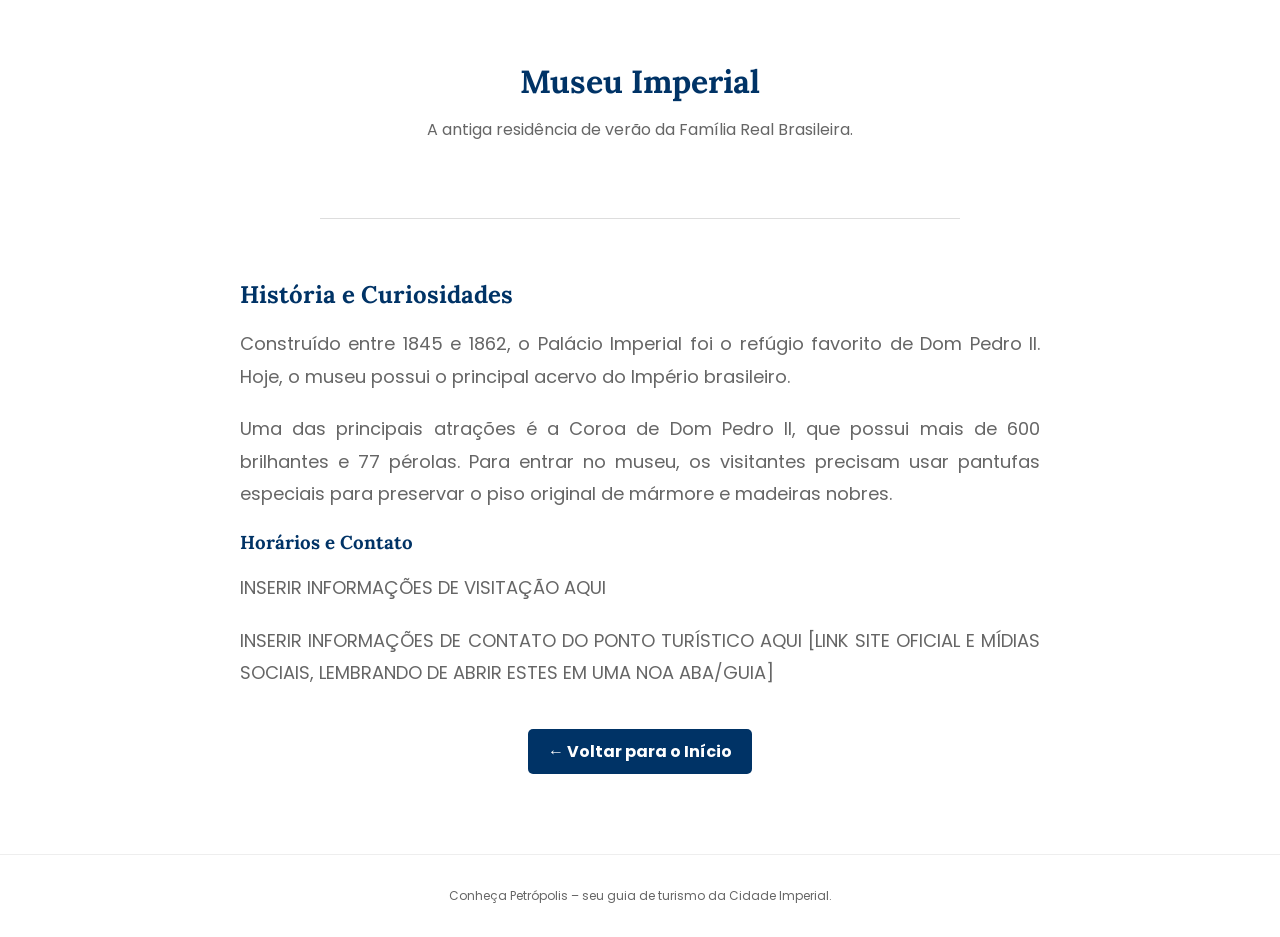
<file: pages/museu-imperial.html>
<!-- Nessa página é necessário que a foto do ponto turístico em questão esteja como plano de fundo (background); encontrem soluções para manter o texto legível. -->

<!doctype html>
<html lang="pt-br">
  <head>
    <meta charset="UTF-8" />
    <title>Museu Imperial - Detalhes</title>
    <link rel="stylesheet" href="museu-imperial-style.css" />
    <link rel="preconnect" href="https://fonts.googleapis.com" />
    <link rel="preconnect" href="https://fonts.gstatic.com" crossorigin />
    <link
      href="https://fonts.googleapis.com/css2?family=Lora:ital,wght@0,400..700;1,400..700&family=Poppins:ital,wght@0,100;0,200;0,300;0,400;0,500;0,600;0,700;0,800;0,900;1,100;1,200;1,300;1,400;1,500;1,600;1,700;1,800;1,900&display=swap"
      rel="stylesheet"
    />
  </head>
  <body>
    <div id="topo-pagina">
      <h1>Museu Imperial</h1>
      <p>A antiga residência de verão da Família Real Brasileira.</p>
    </div>

    <hr />

    <div class="conteudo-detalhado">
      <!-- <img
        src="https://via.placeholder.com/800x400"
        alt="Fachada do Museu Imperial"
        class="imagem-destaque"
      /> -->

      <div class="texto-historia">
        <h2>História e Curiosidades</h2>
        <p class="descricao">
          Construído entre 1845 e 1862, o Palácio Imperial foi o refúgio
          favorito de Dom Pedro II. Hoje, o museu possui o principal acervo do
          Império brasileiro.
        </p>
        <p class="descricao">
          Uma das principais atrações é a Coroa de Dom Pedro II, que possui mais
          de 600 brilhantes e 77 pérolas. Para entrar no museu, os visitantes
          precisam usar pantufas especiais para preservar o piso original de
          mármore e madeiras nobres.
        </p>

        <h3>Horários e Contato</h3>

        <p class="descricao">INSERIR INFORMAÇÕES DE VISITAÇÃO AQUI</p>

        <p class="descricao">
          INSERIR INFORMAÇÕES DE CONTATO DO PONTO TURÍSTICO AQUI [LINK SITE
          OFICIAL E MÍDIAS SOCIAIS, LEMBRANDO DE ABRIR ESTES EM UMA NOA
          ABA/GUIA]
        </p>
      </div>

      <div class="navegacao">
        <a href="index.html" class="botao-voltar">← Voltar para o Início</a>
      </div>
    </div>

    <div id="rodape">
      <p>Conheça Petrópolis &ndash; seu guia de turismo da Cidade Imperial.</p>
    </div>
  </body>
</html>
</file>
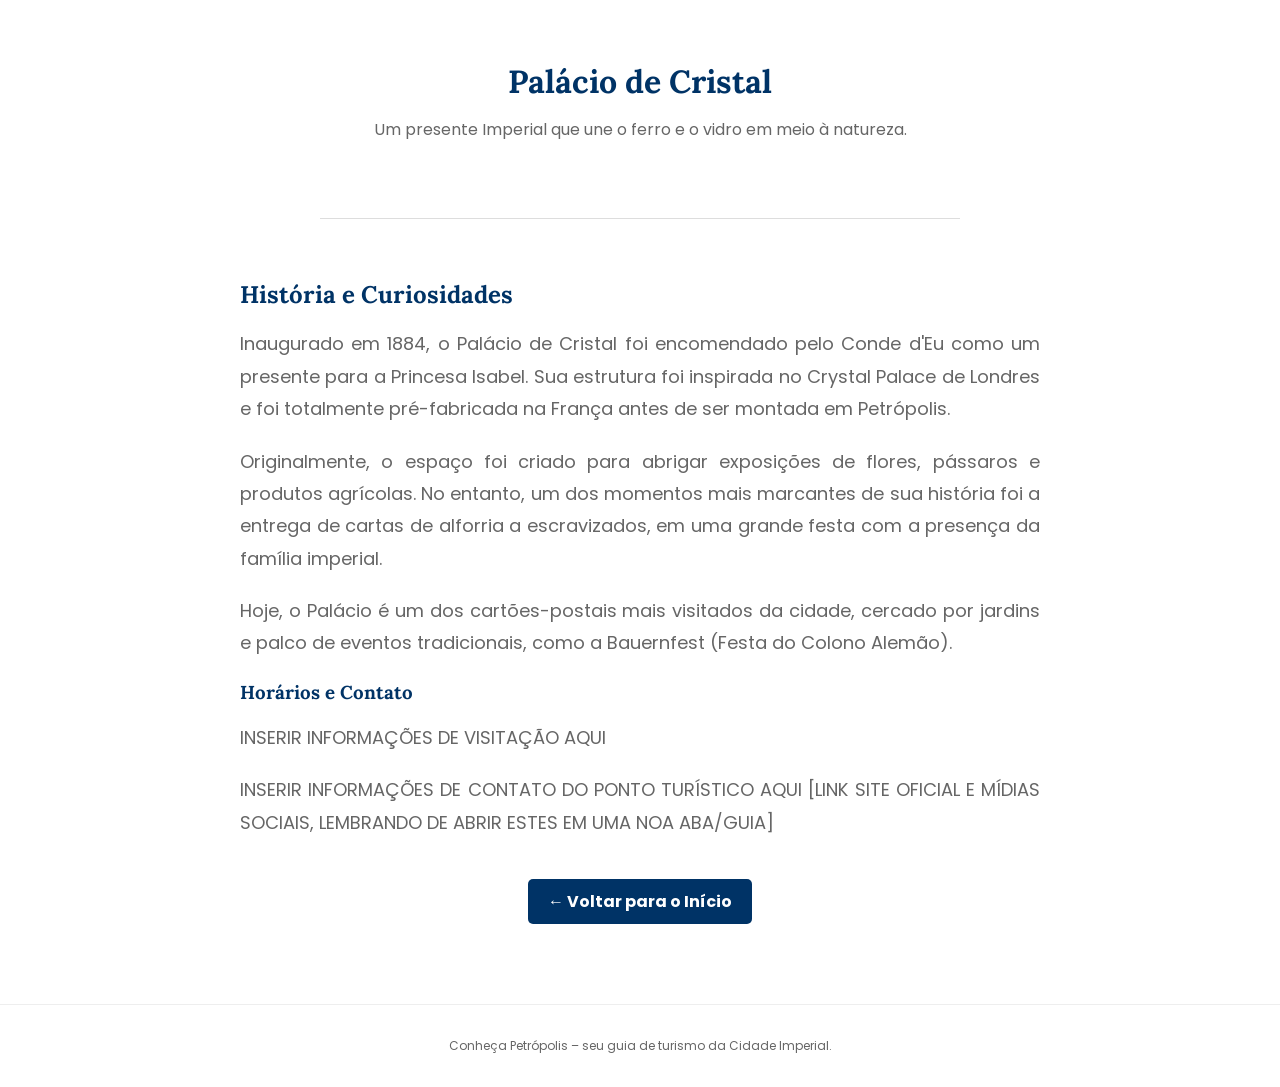
<file: pages/palacio-cristal.html>
<!-- Nessa página é necessário que a foto do ponto turístico em questão esteja como plano de fundo (background); encontrem soluções para manter o texto legível. -->

<!doctype html>
<html lang="pt-br">
  <head>
    <meta charset="UTF-8" />
    <title>Palácio de Cristal - Detalhes</title>
    <link rel="stylesheet" href="palacio-cristal-style.css" />
    <link rel="preconnect" href="https://fonts.googleapis.com" />
    <link rel="preconnect" href="https://fonts.gstatic.com" crossorigin />
    <link
      href="https://fonts.googleapis.com/css2?family=Lora:ital,wght@0,400..700;1,400..700&family=Poppins:ital,wght@0,100;0,200;0,300;0,400;0,500;0,600;0,700;0,800;0,900;1,100;1,200;1,300;1,400;1,500;1,600;1,700;1,800;1,900&display=swap"
      rel="stylesheet"
    />
  </head>
  <body>
    <div id="topo-pagina">
      <h1>Palácio de Cristal</h1>
      <p>Um presente Imperial que une o ferro e o vidro em meio à natureza.</p>
    </div>

    <hr />

    <div class="conteudo-detalhado">
      <!-- <img
        src="https://via.placeholder.com/800x400"
        alt="Fachada do Museu Imperial"
        class="imagem-destaque"
      /> -->

      <div class="texto-historia">
        <h2>História e Curiosidades</h2>
        <p class="descricao">
          Inaugurado em 1884, o Palácio de Cristal foi encomendado pelo Conde
          d'Eu como um presente para a Princesa Isabel. Sua estrutura foi
          inspirada no Crystal Palace de Londres e foi totalmente pré-fabricada
          na França antes de ser montada em Petrópolis.
        </p>
        <p class="descricao">
          Originalmente, o espaço foi criado para abrigar exposições de flores,
          pássaros e produtos agrícolas. No entanto, um dos momentos mais
          marcantes de sua história foi a entrega de cartas de alforria a
          escravizados, em uma grande festa com a presença da família imperial.
        </p>
        <p class="descricao">
          Hoje, o Palácio é um dos cartões-postais mais visitados da cidade,
          cercado por jardins e palco de eventos tradicionais, como a Bauernfest
          (Festa do Colono Alemão).
        </p>

        <h3>Horários e Contato</h3>

        <p class="descricao">INSERIR INFORMAÇÕES DE VISITAÇÃO AQUI</p>

        <p class="descricao">
          INSERIR INFORMAÇÕES DE CONTATO DO PONTO TURÍSTICO AQUI [LINK SITE
          OFICIAL E MÍDIAS SOCIAIS, LEMBRANDO DE ABRIR ESTES EM UMA NOA
          ABA/GUIA]
        </p>
      </div>

      <div class="navegacao">
        <a href="index.html" class="botao-voltar">← Voltar para o Início</a>
      </div>
    </div>

    <div id="rodape">
      <p>Conheça Petrópolis &ndash; seu guia de turismo da Cidade Imperial.</p>
    </div>
  </body>
</html>
</file>
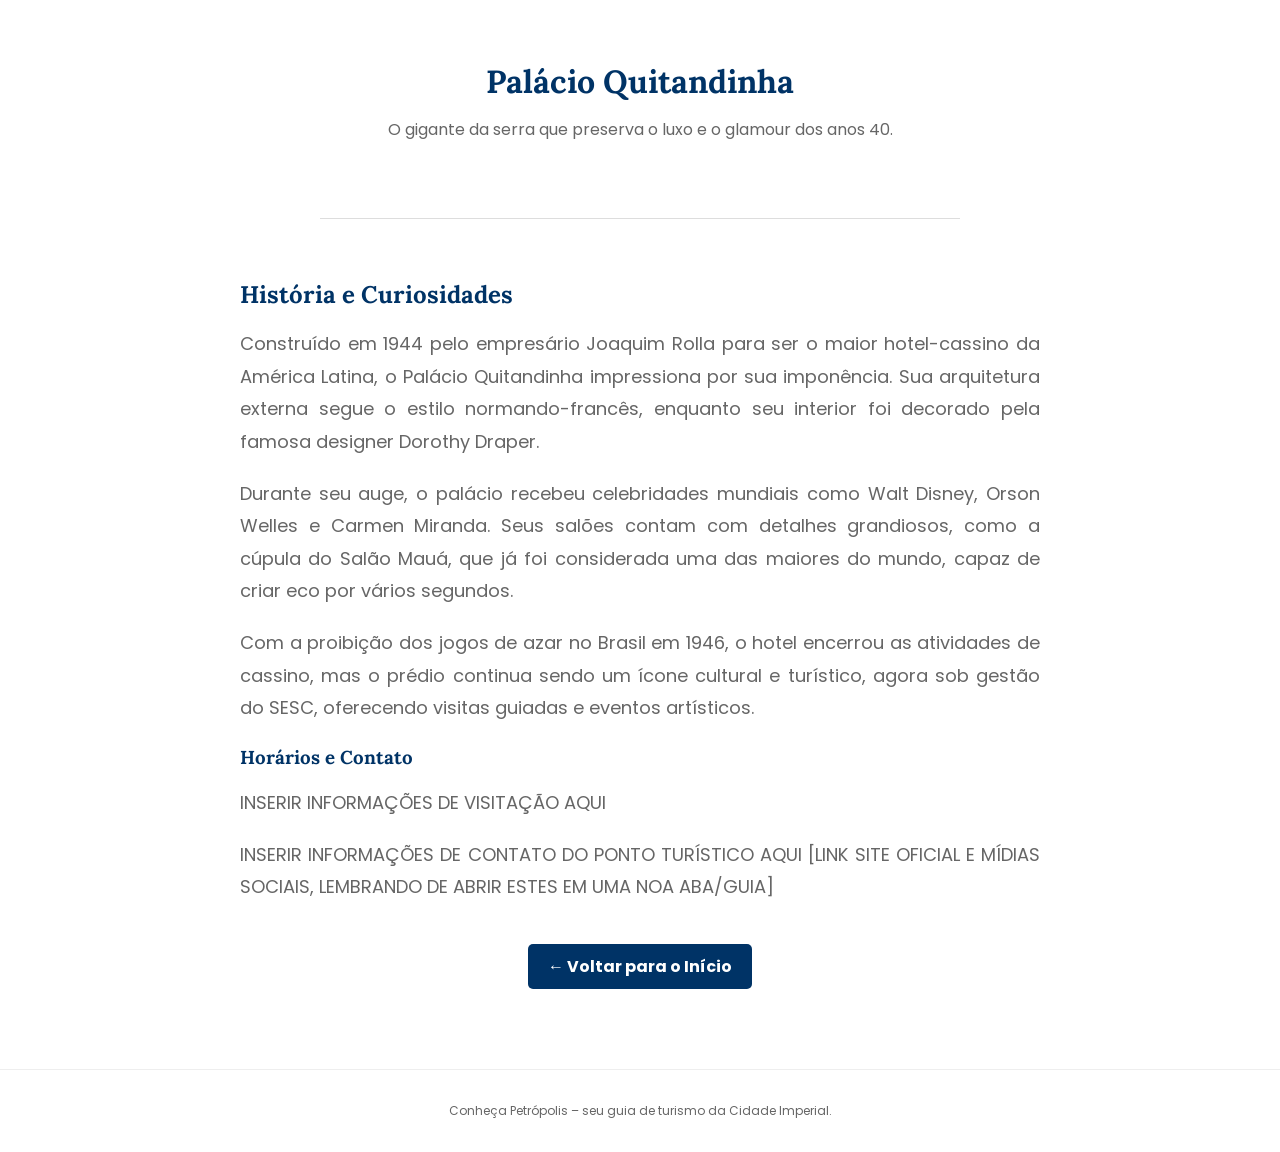
<file: pages/palacio-quitandinha.html>
<!-- Nessa página é necessário que a foto do ponto turístico em questão esteja como plano de fundo (background); encontrem soluções para manter o texto legível. -->

<!doctype html>
<html lang="pt-br">
  <head>
    <meta charset="UTF-8" />
    <title>Palácio de Cristal - Detalhes</title>
    <link rel="stylesheet" href="palacio-quitandinha-style.css" />
    <link rel="preconnect" href="https://fonts.googleapis.com" />
    <link rel="preconnect" href="https://fonts.gstatic.com" crossorigin />
    <link
      href="https://fonts.googleapis.com/css2?family=Lora:ital,wght@0,400..700;1,400..700&family=Poppins:ital,wght@0,100;0,200;0,300;0,400;0,500;0,600;0,700;0,800;0,900;1,100;1,200;1,300;1,400;1,500;1,600;1,700;1,800;1,900&display=swap"
      rel="stylesheet"
    />
  </head>
  <body>
    <div id="topo-pagina">
      <h1>Palácio Quitandinha</h1>
      <p>O gigante da serra que preserva o luxo e o glamour dos anos 40.</p>
    </div>

    <hr />

    <div class="conteudo-detalhado">
      <!-- <img
        src="https://via.placeholder.com/800x400"
        alt="Fachada do Museu Imperial"
        class="imagem-destaque"
      /> -->

      <div class="texto-historia">
        <h2>História e Curiosidades</h2>
        <p class="descricao">
          Construído em 1944 pelo empresário Joaquim Rolla para ser o maior
          hotel-cassino da América Latina, o Palácio Quitandinha impressiona por
          sua imponência. Sua arquitetura externa segue o estilo
          normando-francês, enquanto seu interior foi decorado pela famosa
          designer Dorothy Draper.
        </p>
        <p class="descricao">
          Durante seu auge, o palácio recebeu celebridades mundiais como Walt
          Disney, Orson Welles e Carmen Miranda. Seus salões contam com detalhes
          grandiosos, como a cúpula do Salão Mauá, que já foi considerada uma
          das maiores do mundo, capaz de criar eco por vários segundos.
        </p>
        <p class="descricao">
          Com a proibição dos jogos de azar no Brasil em 1946, o hotel encerrou
          as atividades de cassino, mas o prédio continua sendo um ícone
          cultural e turístico, agora sob gestão do SESC, oferecendo visitas
          guiadas e eventos artísticos.
        </p>

        <h3>Horários e Contato</h3>

        <p class="descricao">INSERIR INFORMAÇÕES DE VISITAÇÃO AQUI</p>

        <p class="descricao">
          INSERIR INFORMAÇÕES DE CONTATO DO PONTO TURÍSTICO AQUI [LINK SITE
          OFICIAL E MÍDIAS SOCIAIS, LEMBRANDO DE ABRIR ESTES EM UMA NOA
          ABA/GUIA]
        </p>
      </div>

      <div class="navegacao">
        <a href="index.html" class="botao-voltar">← Voltar para o Início</a>
      </div>
    </div>

    <div id="rodape">
      <p>Conheça Petrópolis &ndash; seu guia de turismo da Cidade Imperial.</p>
    </div>
  </body>
</html>
</file>
<file: pages/museu-imperial-style.css>
/* Aqui é onde a estrutura do código HTML é estilizada.
As propriedades em cada bloco estão organizadas da seguinte ordem: 
1. Posicionamento (Onde o elemento se coloca)
2. Modelo de Caixa (Tamanho e espaçamento)
3. Tipografia (Como o texto se comporta)
4. Visual (Cores de fundo, bordas, sombras) */

/* --- Configurações Gerais --- */
body {
  /* não há; re Posicionamento */
  margin: 0; /* re Modelo de Caixa */
  padding: 0;
  color: #333333; /* re Tipografia */
  font-family: Poppins, Helvetica, sans-serif;
  text-align: center;
  background-color: white; /* re Visual */
}

/* Espaçamento do Topo */
#topo-pagina {
  padding: 40px 20px;
}

#topo-pagina h1 {
  margin-bottom: 10px;
  color: #003366;
  font-family: "Lora", Helvetica, sans-serif;
  font-size: 32px;
}

/* Linha divisória discreta */
hr {
  width: 50%;
  margin: 20px auto;
  border: 0;
  border-top: 1px solid #dddddd;
}

/* Container de cada Ponto Turístico */
.ponto-container {
  width: 600px; /* Largura fixa para manter o alinhamento */
  margin: 40px auto; /* Centraliza o bloco na tela e dá espaço entre eles */
  padding: 20px;
}

/* Estilo da Imagem que é Link */
.foto-link {
  display: block;
  width: 100%; /* A imagem ocupa toda a largura do container (600px) */
  height: auto;
  margin-bottom: 20px; /* Espaço entre a foto e o nome abaixo dela */
  border: 1px solid #cccccc;
  border-radius: 15px;
}

/* Efeito visual ao passar o mouse na foto */
.foto-link:hover {
  background-color: #cfb53b;
  opacity: 0.9;
}

/* Estilo do Nome e Descrição */
h2 {
  margin-bottom: 10px;
  color: #003366;
  font-family: "Lora", Helvetica, sans-serif;
  text-align: left;
}

h3 {
  margin-bottom: 10px;
  color: #003366;
  font-family: "Lora", Helvetica, sans-serif;
  text-align: left;
}

p {
  color: #666666;
  line-height: 1.5;
}

/* Parágrafo descrição */
p.descricao {
  color: #666666;
  line-height: 1.5;
  text-align: justify;
}

/* Rodapé */
#rodape {
  margin-top: 60px;
  padding: 20px;
  font-size: 12px;
  border-top: 1px solid #eeeeee;
}

/* --- Estilos para a Página de Destaque --- */

/* Container que limita a largura do texto para não ficar cansativo de ler */
.conteudo-detalhado {
  width: 800px; /* Um pouco mais largo que a home para dar destaque */
  margin: 0 auto;
  padding: 20px;
  text-align: justify; /* Texto justificado para facilitar a leitura */
  background-color: #ffffff;
}

/* Imagem principal da página secundária */
.imagem-destaque {
  width: 100%;
  height: auto;
  margin-bottom: 30px;
  border-radius: 8px; /* Arredonda levemente os cantos */
}

/* Estilo para os parágrafos de história */
.texto-historia p {
  margin-bottom: 20px; /* Dá espaço entre um parágrafo e outro */
  font-size: 18px;
  line-height: 1.8; /* Aumenta o espaço entre as linhas do texto */
}

/* Estilo do link de voltar */
.navegacao {
  margin-top: 40px;
  text-align: center; /* Centraliza apenas o botão de voltar */
}

.botao-voltar {
  display: inline-block;
  padding: 10px 20px;
  color: white;
  text-decoration: none; /* Remove o sublinhado do link */
  font-weight: bold;
  background-color: #003366;
  border-radius: 5px;
}

.botao-voltar:hover {
  background-color: #2d4373; /* Cor um pouco mais escura ao passar o mouse */
}
</file>
<file: pages/palacio-cristal-style.css>
/* Aqui é onde a estrutura do código HTML é estilizada.
As propriedades em cada bloco estão organizadas da seguinte ordem: 
1. Posicionamento (Onde o elemento se coloca)
2. Modelo de Caixa (Tamanho e espaçamento)
3. Tipografia (Como o texto se comporta)
4. Visual (Cores de fundo, bordas, sombras) */

/* --- Configurações Gerais --- */
body {
  /* não há; re Posicionamento */
  margin: 0; /* re Modelo de Caixa */
  padding: 0;
  color: #333333; /* re Tipografia */
  font-family: Poppins, Helvetica, sans-serif;
  text-align: center;
  background-color: white; /* re Visual */
}

/* Espaçamento do Topo */
#topo-pagina {
  padding: 40px 20px;
}

#topo-pagina h1 {
  margin-bottom: 10px;
  color: #003366;
  font-family: "Lora", Helvetica, sans-serif;
  font-size: 32px;
}

/* Linha divisória discreta */
hr {
  width: 50%;
  margin: 20px auto;
  border: 0;
  border-top: 1px solid #dddddd;
}

/* Container de cada Ponto Turístico */
.ponto-container {
  width: 600px; /* Largura fixa para manter o alinhamento */
  margin: 40px auto; /* Centraliza o bloco na tela e dá espaço entre eles */
  padding: 20px;
}

/* Estilo da Imagem que é Link */
.foto-link {
  display: block;
  width: 100%; /* A imagem ocupa toda a largura do container (600px) */
  height: auto;
  margin-bottom: 20px; /* Espaço entre a foto e o nome abaixo dela */
  border: 1px solid #cccccc;
  border-radius: 15px;
}

/* Efeito visual ao passar o mouse na foto */
.foto-link:hover {
  background-color: #cfb53b;
  opacity: 0.9;
}

/* Estilo do Nome e Descrição */
h2 {
  margin-bottom: 10px;
  color: #003366;
  font-family: "Lora", Helvetica, sans-serif;
  text-align: left;
}

h3 {
  margin-bottom: 10px;
  color: #003366;
  font-family: "Lora", Helvetica, sans-serif;
  text-align: left;
}

p {
  color: #666666;
  line-height: 1.5;
}

/* Parágrafo descrição */
p.descricao {
  color: #666666;
  line-height: 1.5;
  text-align: justify;
}

/* Rodapé */
#rodape {
  margin-top: 60px;
  padding: 20px;
  font-size: 12px;
  border-top: 1px solid #eeeeee;
}

/* --- Estilos para a Página de Destaque --- */

/* Container que limita a largura do texto para não ficar cansativo de ler */
.conteudo-detalhado {
  width: 800px; /* Um pouco mais largo que a home para dar destaque */
  margin: 0 auto;
  padding: 20px;
  text-align: justify; /* Texto justificado para facilitar a leitura */
  background-color: #ffffff;
}

/* Imagem principal da página secundária */
.imagem-destaque {
  width: 100%;
  height: auto;
  margin-bottom: 30px;
  border-radius: 8px; /* Arredonda levemente os cantos */
}

/* Estilo para os parágrafos de história */
.texto-historia p {
  margin-bottom: 20px; /* Dá espaço entre um parágrafo e outro */
  font-size: 18px;
  line-height: 1.8; /* Aumenta o espaço entre as linhas do texto */
}

/* Estilo do link de voltar */
.navegacao {
  margin-top: 40px;
  text-align: center; /* Centraliza apenas o botão de voltar */
}

.botao-voltar {
  display: inline-block;
  padding: 10px 20px;
  color: white;
  text-decoration: none; /* Remove o sublinhado do link */
  font-weight: bold;
  background-color: #003366;
  border-radius: 5px;
}

.botao-voltar:hover {
  background-color: #2d4373; /* Cor um pouco mais escura ao passar o mouse */
}
</file>
<file: pages/palacio-quitandinha-style.css>
/* Aqui é onde a estrutura do código HTML é estilizada.
As propriedades em cada bloco estão organizadas da seguinte ordem: 
1. Posicionamento (Onde o elemento se coloca)
2. Modelo de Caixa (Tamanho e espaçamento)
3. Tipografia (Como o texto se comporta)
4. Visual (Cores de fundo, bordas, sombras) */

/* --- Configurações Gerais --- */
body {
  /* não há; re Posicionamento */
  margin: 0; /* re Modelo de Caixa */
  padding: 0;
  color: #333333; /* re Tipografia */
  font-family: Poppins, Helvetica, sans-serif;
  text-align: center;
  background-color: white; /* re Visual */
}

/* Espaçamento do Topo */
#topo-pagina {
  padding: 40px 20px;
}

#topo-pagina h1 {
  margin-bottom: 10px;
  color: #003366;
  font-family: "Lora", Helvetica, sans-serif;
  font-size: 32px;
}

/* Linha divisória discreta */
hr {
  width: 50%;
  margin: 20px auto;
  border: 0;
  border-top: 1px solid #dddddd;
}

/* Container de cada Ponto Turístico */
.ponto-container {
  width: 600px; /* Largura fixa para manter o alinhamento */
  margin: 40px auto; /* Centraliza o bloco na tela e dá espaço entre eles */
  padding: 20px;
}

/* Estilo da Imagem que é Link */
.foto-link {
  display: block;
  width: 100%; /* A imagem ocupa toda a largura do container (600px) */
  height: auto;
  margin-bottom: 20px; /* Espaço entre a foto e o nome abaixo dela */
  border: 1px solid #cccccc;
  border-radius: 15px;
}

/* Efeito visual ao passar o mouse na foto */
.foto-link:hover {
  background-color: #cfb53b;
  opacity: 0.9;
}

/* Estilo do Nome e Descrição */
h2 {
  margin-bottom: 10px;
  color: #003366;
  font-family: "Lora", Helvetica, sans-serif;
  text-align: left;
}

h3 {
  margin-bottom: 10px;
  color: #003366;
  font-family: "Lora", Helvetica, sans-serif;
  text-align: left;
}

p {
  color: #666666;
  line-height: 1.5;
}

/* Parágrafo descrição */
p.descricao {
  color: #666666;
  line-height: 1.5;
  text-align: justify;
}

/* Rodapé */
#rodape {
  margin-top: 60px;
  padding: 20px;
  font-size: 12px;
  border-top: 1px solid #eeeeee;
}

/* --- Estilos para a Página de Destaque --- */

/* Container que limita a largura do texto para não ficar cansativo de ler */
.conteudo-detalhado {
  width: 800px; /* Um pouco mais largo que a home para dar destaque */
  margin: 0 auto;
  padding: 20px;
  text-align: justify; /* Texto justificado para facilitar a leitura */
  background-color: #ffffff;
}

/* Imagem principal da página secundária */
.imagem-destaque {
  width: 100%;
  height: auto;
  margin-bottom: 30px;
  border-radius: 8px; /* Arredonda levemente os cantos */
}

/* Estilo para os parágrafos de história */
.texto-historia p {
  margin-bottom: 20px; /* Dá espaço entre um parágrafo e outro */
  font-size: 18px;
  line-height: 1.8; /* Aumenta o espaço entre as linhas do texto */
}

/* Estilo do link de voltar */
.navegacao {
  margin-top: 40px;
  text-align: center; /* Centraliza apenas o botão de voltar */
}

.botao-voltar {
  display: inline-block;
  padding: 10px 20px;
  color: white;
  text-decoration: none; /* Remove o sublinhado do link */
  font-weight: bold;
  background-color: #003366;
  border-radius: 5px;
}

.botao-voltar:hover {
  background-color: #2d4373; /* Cor um pouco mais escura ao passar o mouse */
}
</file>
